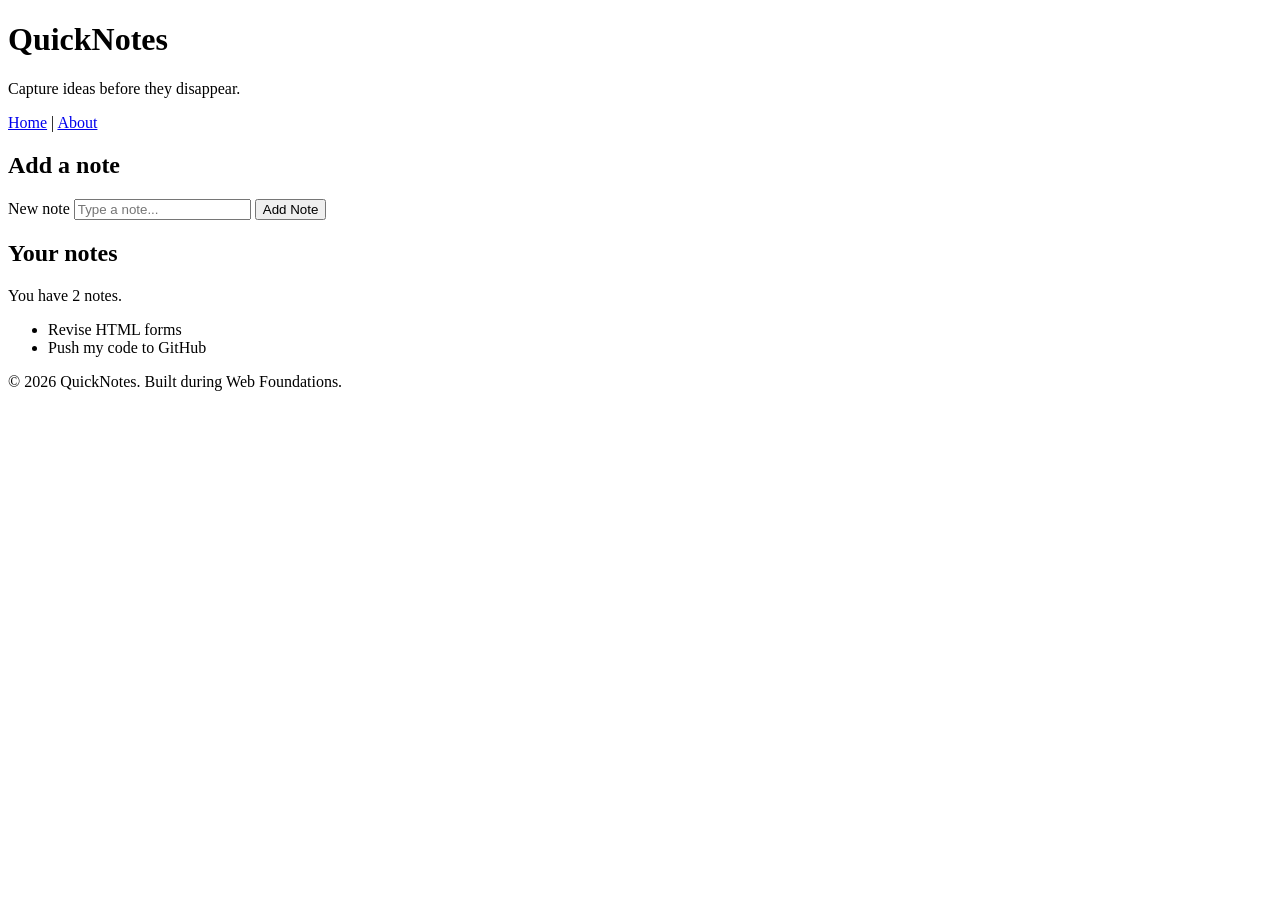
<file: day1/index.html>
<!DOCTYPE html>
<html lang="en">
  <head>
    <meta charset="UTF-8" />
    <meta name="viewport" content="width=device-width, initial-scale=1.0" />
    <title>QuickNotes</title>
  </head>
  <body>
    <header>
      <h1>QuickNotes</h1>
      <p>Capture ideas before they disappear.</p>
      <nav>
        <a href="index.html">Home</a> | 
        <a href="about.html">About</a>
      </nav>
    </header>
 
    <main>
      <section>
        <h2>Add a note</h2>
        <form id="note-form">
          <label for="note-input">New note</label>
          <input type="text" id="note-input" placeholder="Type a note..." />
          <button type="submit">Add Note</button>
        </form>
      </section>
 
      <section>
        <h2>Your notes</h2>
        <p id="note-count">You have 2 notes.</p>
        <ul id="notes-list">
          <li>Revise HTML forms</li>
          <li>Push my code to GitHub</li>
        </ul>
      </section>
    </main>
 
    <footer>
      <p>&copy; 2026 QuickNotes. Built during Web Foundations.</p>
    </footer>
  </body>
</html>
</file>
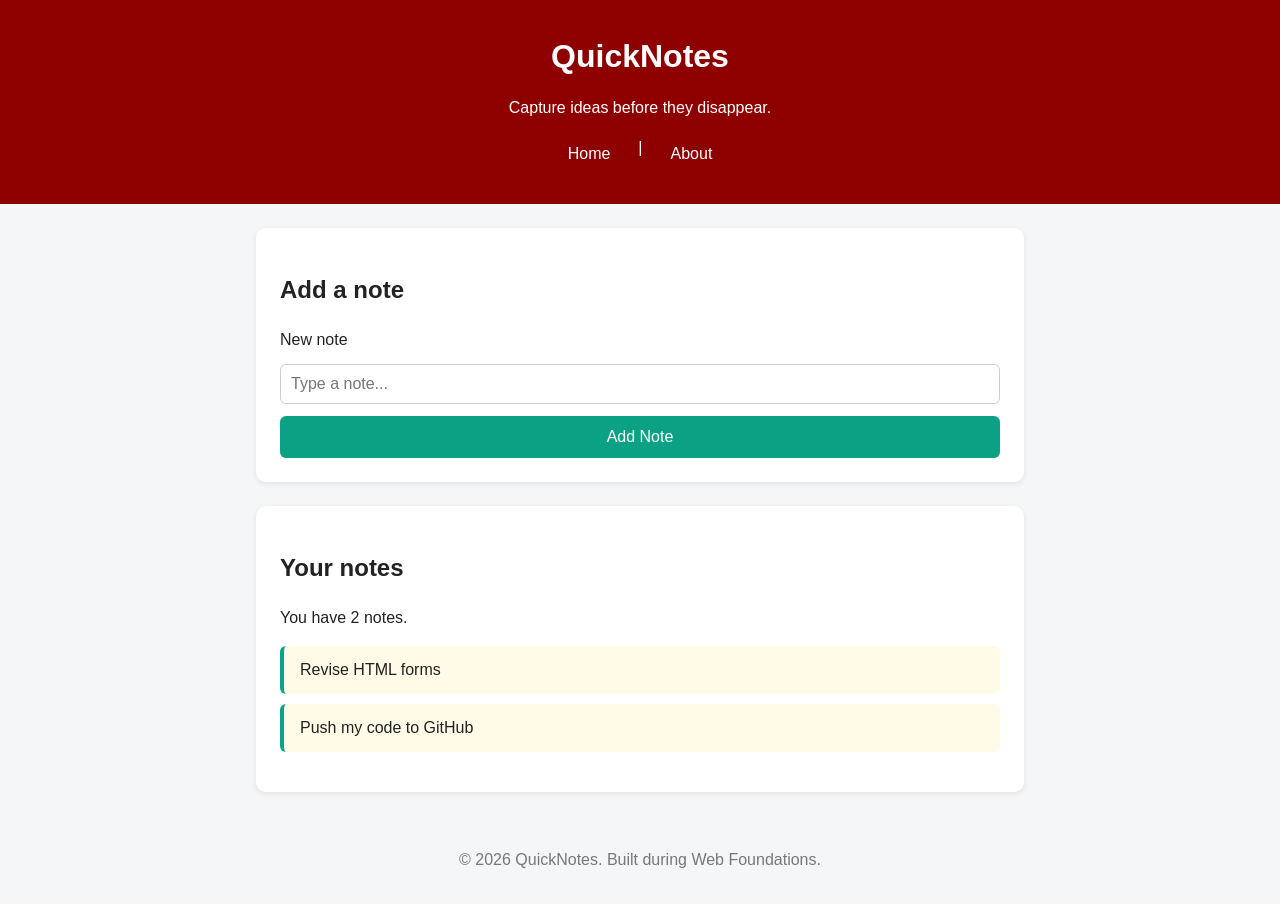
<file: day2/index.html>
<!DOCTYPE html>
<html lang="en">
<head>
    <meta charset="UTF-8" />
    <meta name="viewport" content="width=device-width, initial-scale=1.0" />
    <title>QuickNotes</title>
    <link rel="stylesheet" href="style.css" />
  </head>
  <body>
    <header>
      <h1>QuickNotes</h1>
      <p>Capture ideas before they disappear.</p>
      <nav>
        <a href="index.html">Home</a> | 
        <a href="about.html">About</a>
      </nav>
    </header>
 
    <main>
      <section>
        <h2>Add a note</h2>
        <form id="note-form">
          <label for="note-input">New note</label>
          <input type="text" id="note-input" placeholder="Type a note..." />
          <button type="submit">Add Note</button>
        </form>
      </section>
 
      <section>
        <h2>Your notes</h2>
        <p id="note-count">You have 2 notes.</p>
        <ul id="notes-list">
          <!-- The new classes below: -->
          <li class="note">Revise HTML forms</li>
          <li class="note">Push my code to GitHub</li>
        </ul>
      </section>
    </main>
 
    <footer>
      <p>&copy; 2026 QuickNotes. Built during Web Foundations.</p>
    </footer>
  </body>
</html>
</file>
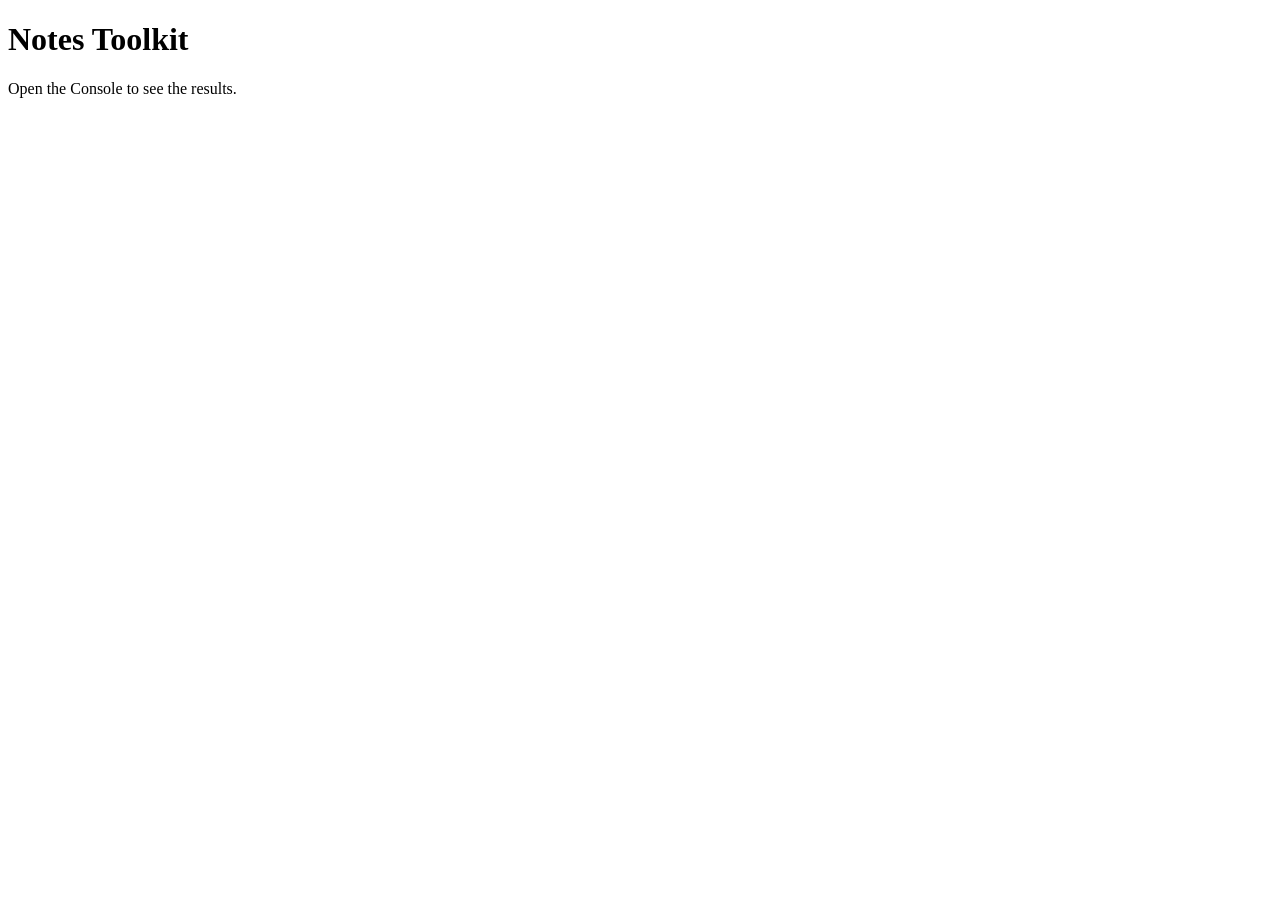
<file: day3/index.html>
<!DOCTYPE html>
<html lang="en">
  <head>
    <meta charset="UTF-8" />
    <meta name="viewport" content="width=device-width, initial-scale=1.0" />
    <title>Notes Toolkit</title>
    <script src="script.js" defer></script>
  </head>
  <body>
    <h1>Notes Toolkit</h1>
    <p>Open the Console to see the results.</p>
  </body>
</html>
</file>
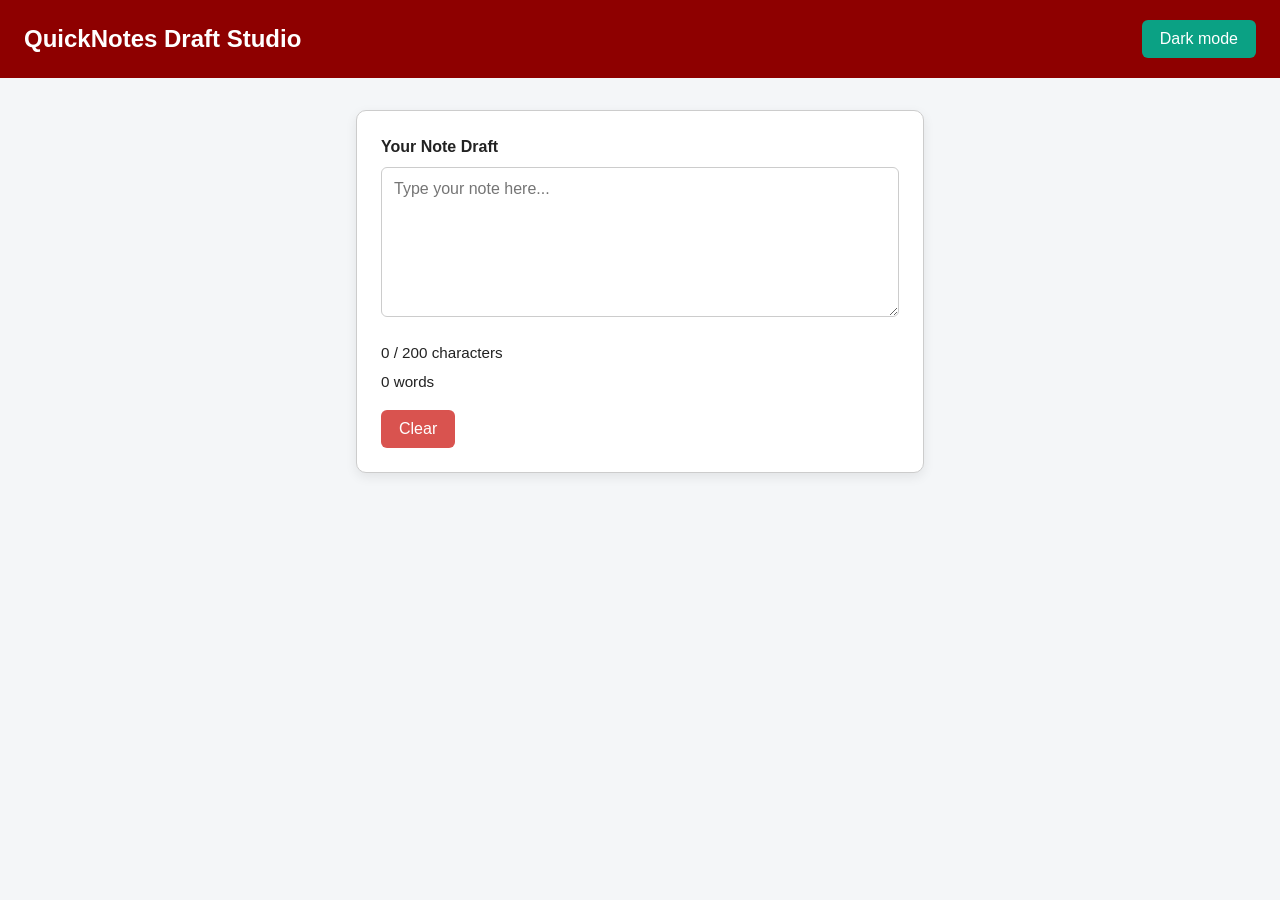
<file: day4/index.html>
<!DOCTYPE html>
<html lang="en">
  <head>
    <meta charset="UTF-8" />
    <meta name="viewport" content="width=device-width, initial-scale=1.0" />
    <title>QuickNotes Draft Studio</title>
    <link rel="stylesheet" href="style.css" />
    <script src="script.js" defer></script>
  </head>
  <body>
    <header>
      <h1>QuickNotes Draft Studio</h1>
      <button id="theme-toggle">Dark mode</button>
    </header>
 
    <main>
      <section>
        <label for="note-text">Your Note Draft</label>
        <textarea id="note-text" placeholder="Type your note here..."></textarea>
        <p id="char-count">0 / 200 characters</p>
        <p id="word-count">0 words</p>
        <div class="actions">
          <button id="clear-btn">Clear</button>
        </div>
      </section>
    </main>
  </body>
</html>
</file>
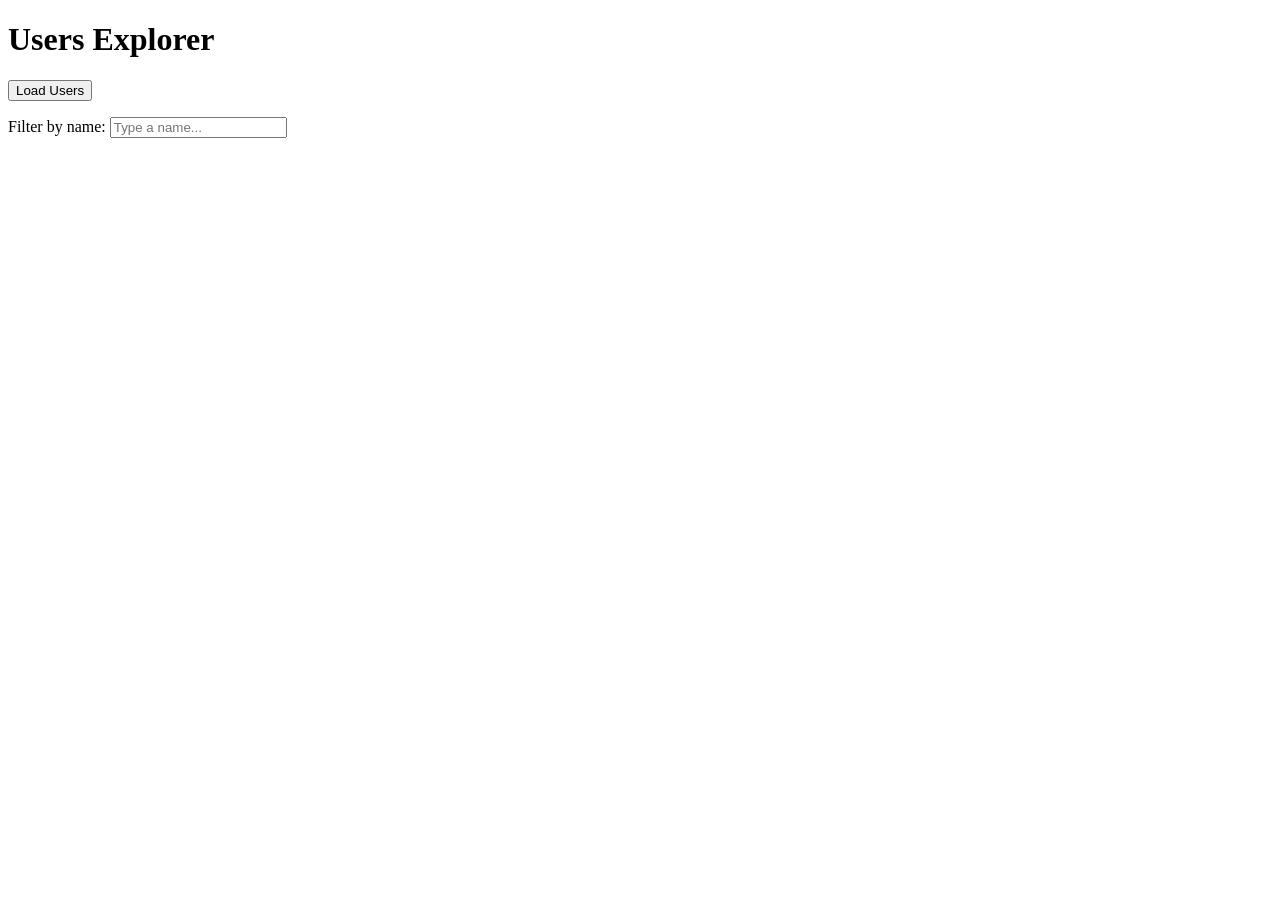
<file: day5/index.html>
<!DOCTYPE html>
<html lang="en">
  <head>
    <meta charset="UTF-8" />
    <meta name="viewport" content="width=device-width, initial-scale=1.0" />
    <title>Day 5 Assignment - Users Explorer</title>
    <script src="users.js" defer></script>
  </head>
  <body>
    <header>
      <h1>Users Explorer</h1>
    </header>
 
    <main>
      <section>
        <button id="load-users">Load Users</button>
        
        <div class="filter-group" style="margin: 16px 0;">
          <label for="filter-input">Filter by name: </label>
          <input type="text" id="filter-input" placeholder="Type a name..." autocomplete="off" />
        </div>
 
        <p id="status"></p>
        <ul id="users-list" style="list-style: none; padding: 0;"></ul>
      </section>
    </main>
  </body>
</html>
</file>
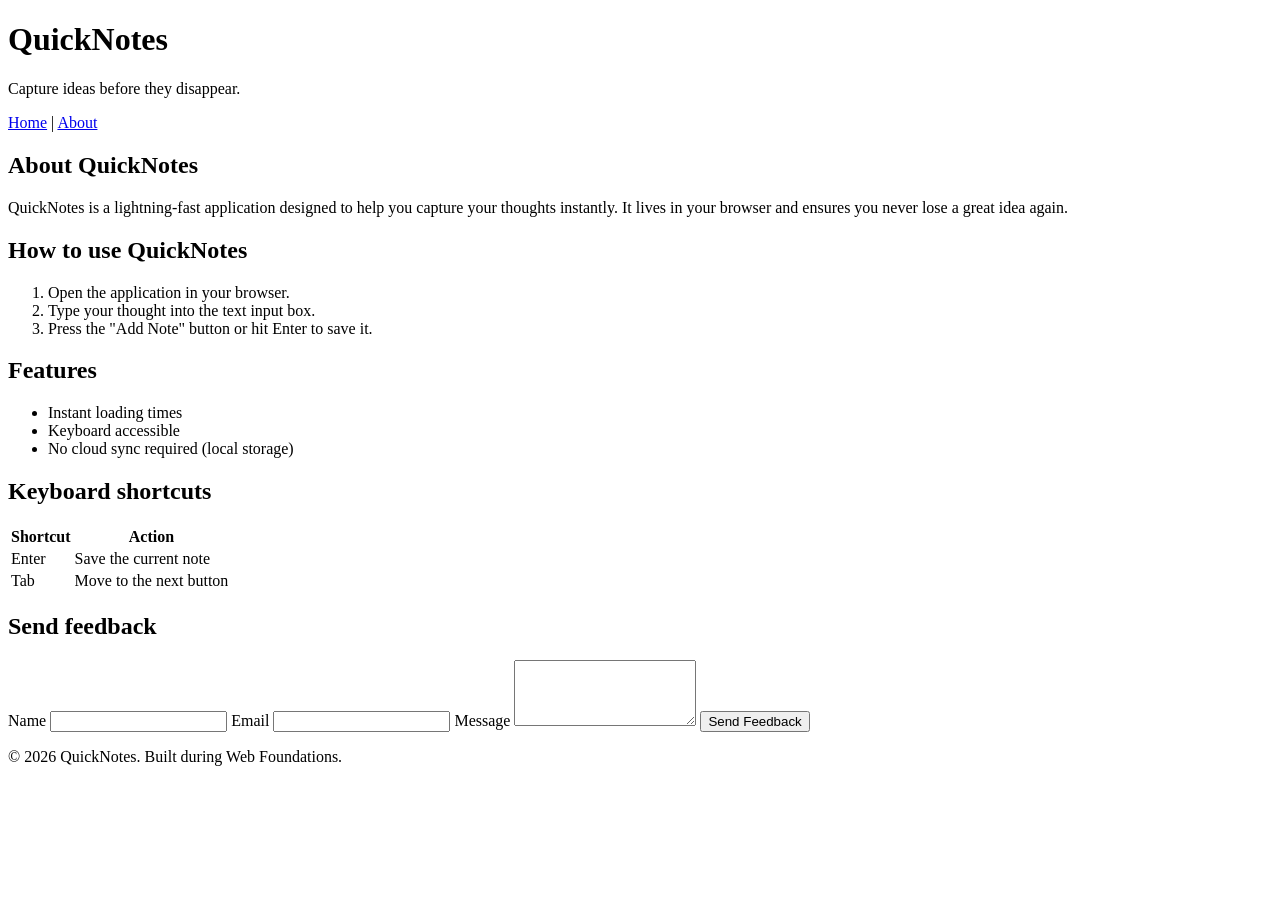
<file: day1/about.html>
<!DOCTYPE html>
<html lang="en">
  <head>
    <meta charset="UTF-8" />
    <meta name="viewport" content="width=device-width, initial-scale=1.0" />
    <title>About QuickNotes</title>
  </head>
  <body>
    <header>
      <h1>QuickNotes</h1>
      <p>Capture ideas before they disappear.</p>
      <nav>
        <a href="index.html">Home</a> | 
        <a href="about.html">About</a>
      </nav>
    </header>

    <main>
      <h2>About QuickNotes</h2>
      <p>QuickNotes is a lightning-fast application designed to help you capture your thoughts instantly. It lives in your browser and ensures you never lose a great idea again.</p>

      <section>
        <h2>How to use QuickNotes</h2>
        <ol>
          <li>Open the application in your browser.</li>
          <li>Type your thought into the text input box.</li>
          <li>Press the "Add Note" button or hit Enter to save it.</li>
        </ol>
      </section>

      <section>
        <h2>Features</h2>
        <ul>
          <li>Instant loading times</li>
          <li>Keyboard accessible</li>
          <li>No cloud sync required (local storage)</li>
        </ul>
      </section>

      <section>
        <h2>Keyboard shortcuts</h2>
        <table>
          <thead>
            <tr>
              <th>Shortcut</th>
              <th>Action</th>
            </tr>
          </thead>
          <tbody>
            <tr>
              <td>Enter</td>
              <td>Save the current note</td>
            </tr>
            <tr>
              <td>Tab</td>
              <td>Move to the next button</td>
            </tr>
          </tbody>
        </table>
      </section>

      <section>
        <h2>Send feedback</h2>
        <form id="feedback-form">
          <label for="name-input">Name</label>
          <input type="text" id="name-input" name="name" required />
          
          <label for="email-input">Email</label>
          <input type="email" id="email-input" name="email" required />
          
          <label for="message-input">Message</label>
          <textarea id="message-input" name="message" rows="4" required></textarea>
          
          <button type="submit">Send Feedback</button>
        </form>
      </section>
    </main>

    <footer>
      <p>&copy; 2026 QuickNotes. Built during Web Foundations.</p>
    </footer>
  </body>
</html>
</file>
<file: day2/style.css>
/* 1. Reset */
*,
*::before,
*::after {
  box-sizing: border-box;
}
 
body {
  margin: 0;
  font-family: "Segoe UI", Arial, sans-serif;
  background-color: #f4f6f8;
  color: #222;
  line-height: 1.5;
}
 
/* 2. Header & Navigation (Flexbox) */
header {
  background-color: #8e0000;
  color: white;
  text-align: center;
  padding: 32px 16px;
}
 
header h1 {
  margin-top: 0;
  margin-bottom: 16px;
}

nav {
  display: flex;
  justify-content: center;
  gap: 16px;
}

nav a {
  color: white;
  text-decoration: none;
  padding: 6px 12px;
  border-radius: 4px;
  transition: background-color 0.2s ease;
}

nav a:hover {
  background-color: #6a0000;
}
 
/* 3. Main Layout & Cards */
main {
  max-width: 800px;
  margin: 24px auto; /* Centers the block */
  padding: 0 16px;
}
 
section {
  background: white;
  padding: 24px;
  border-radius: 10px;
  margin-bottom: 24px;
  box-shadow: 0 2px 6px rgba(0, 0, 0, 0.08);
}
 
/* 4. Features (CSS Grid) */
.features {
  display: grid;
  grid-template-columns: repeat(auto-fit, minmax(180px, 1fr));
  gap: 16px;
  list-style: none;
  padding: 0;
  margin: 0;
}

.features li {
  background-color: #fffbe6;
  border: 1px solid #eadd9a;
  padding: 16px;
  border-radius: 6px;
  text-align: center;
}

/* 5. Shortcuts Table */
table {
  width: 100%;
  border-collapse: collapse;
  margin-top: 10px;
}

th, td {
  border: 1px solid #ddd;
  padding: 12px;
  text-align: left;
}

th {
  background-color: #f4f6f8;
}
 
/* 6. Forms (Vertically Stacked) */
#feedback-form, #note-form {
  display: flex;
  flex-direction: column;
  gap: 12px;
}
 
#feedback-form label {
  font-weight: bold;
}
 
input, textarea {
  width: 100%;
  padding: 10px;
  border: 1px solid #ccc;
  border-radius: 6px;
  font-size: 1rem;
  font-family: inherit;
}
 
button {
  background-color: #0ba184;
  color: white;
  border: none;
  padding: 12px 18px;
  border-radius: 6px;
  font-size: 1rem;
  cursor: pointer;
  transition: background-color 0.2s ease, transform 0.2s ease;
}
 
button:hover {
  background-color: #088a70;
  transform: translateY(-2px);
}
 
/* Extras for index.html from lab */
#notes-list {
  list-style: none;
  padding: 0;
}
.note {
  background-color: #fffbe6;
  border-left: 4px solid #0ba184;
  padding: 12px 16px;
  margin-bottom: 10px;
  border-radius: 6px;
}
footer {
  text-align: center;
  color: #777;
  padding: 16px;
}
 
/* 7. Media Queries (Mobile View) */
@media (max-width: 600px) {
  header {
    padding: 16px;
  }
  header h1 {
    font-size: 1.5rem;
  }
}
</file>
<file: day4/style.css>
:root {
  --bg-color: #f4f6f8;
  --text-color: #222;
  --card-bg: #ffffff;
  --border-color: #ccc;
  --primary-color: #0ba184;
  --primary-hover: #088a70;
  --header-bg: #8e0000;
  --header-text: #ffffff;
  --btn-clear-bg: #d9534f;
  --btn-clear-hover: #c9302c;
}
 
body.dark {
  --bg-color: #121212;
  --text-color: #e0e0e0;
  --card-bg: #1e1e1e;
  --border-color: #444;
  --primary-color: #03dac6;
  --primary-hover: #018786;
  --header-bg: #333333;
  --header-text: #ffffff;
  --btn-clear-bg: #cf6679;
  --btn-clear-hover: #b00020;
}
 
*, *::before, *::after {
  box-sizing: border-box;
}
 
body {
  margin: 0;
  font-family: "Segoe UI", Arial, sans-serif;
  background-color: var(--bg-color);
  color: var(--text-color);
  line-height: 1.5;
  transition: background-color 0.3s ease, color 0.3s ease;
}
 
header {
  background-color: var(--header-bg);
  color: var(--header-text);
  padding: 20px 24px;
  display: flex;
  justify-content: space-between;
  align-items: center;
}
 
header h1 {
  margin: 0;
  font-size: 1.5rem;
}
 
main {
  max-width: 600px;
  margin: 32px auto;
  padding: 0 16px;
}
 
section {
  background-color: var(--card-bg);
  padding: 24px;
  border-radius: 10px;
  box-shadow: 0 4px 12px rgba(0, 0, 0, 0.08);
  border: 1px solid var(--border-color);
}
 
label {
  display: block;
  font-weight: bold;
  margin-bottom: 8px;
}
 
textarea {
  width: 100%;
  height: 150px;
  padding: 12px;
  border: 1px solid var(--border-color);
  border-radius: 6px;
  font-size: 1rem;
  font-family: inherit;
  background-color: var(--card-bg);
  color: var(--text-color);
  resize: vertical;
  margin-bottom: 12px;
}
 
textarea:focus {
  outline: none;
  border-color: var(--primary-color);
}
 
p {
  margin: 6px 0;
  font-size: 0.95rem;
}
 
/* Counter state classes */
.warning {
  color: orange;
}
 
.over {
  color: red;
  font-weight: bold;
}
 
.actions {
  display: flex;
  gap: 12px;
  margin-top: 16px;
}
 
button {
  background-color: var(--primary-color);
  color: white;
  border: none;
  padding: 10px 18px;
  border-radius: 6px;
  font-size: 1rem;
  cursor: pointer;
  transition: background-color 0.2s ease;
}
 
button:hover {
  background-color: var(--primary-hover);
}
 
#clear-btn {
  background-color: var(--btn-clear-bg);
}
 
#clear-btn:hover {
  background-color: var(--btn-clear-hover);
}
</file>
